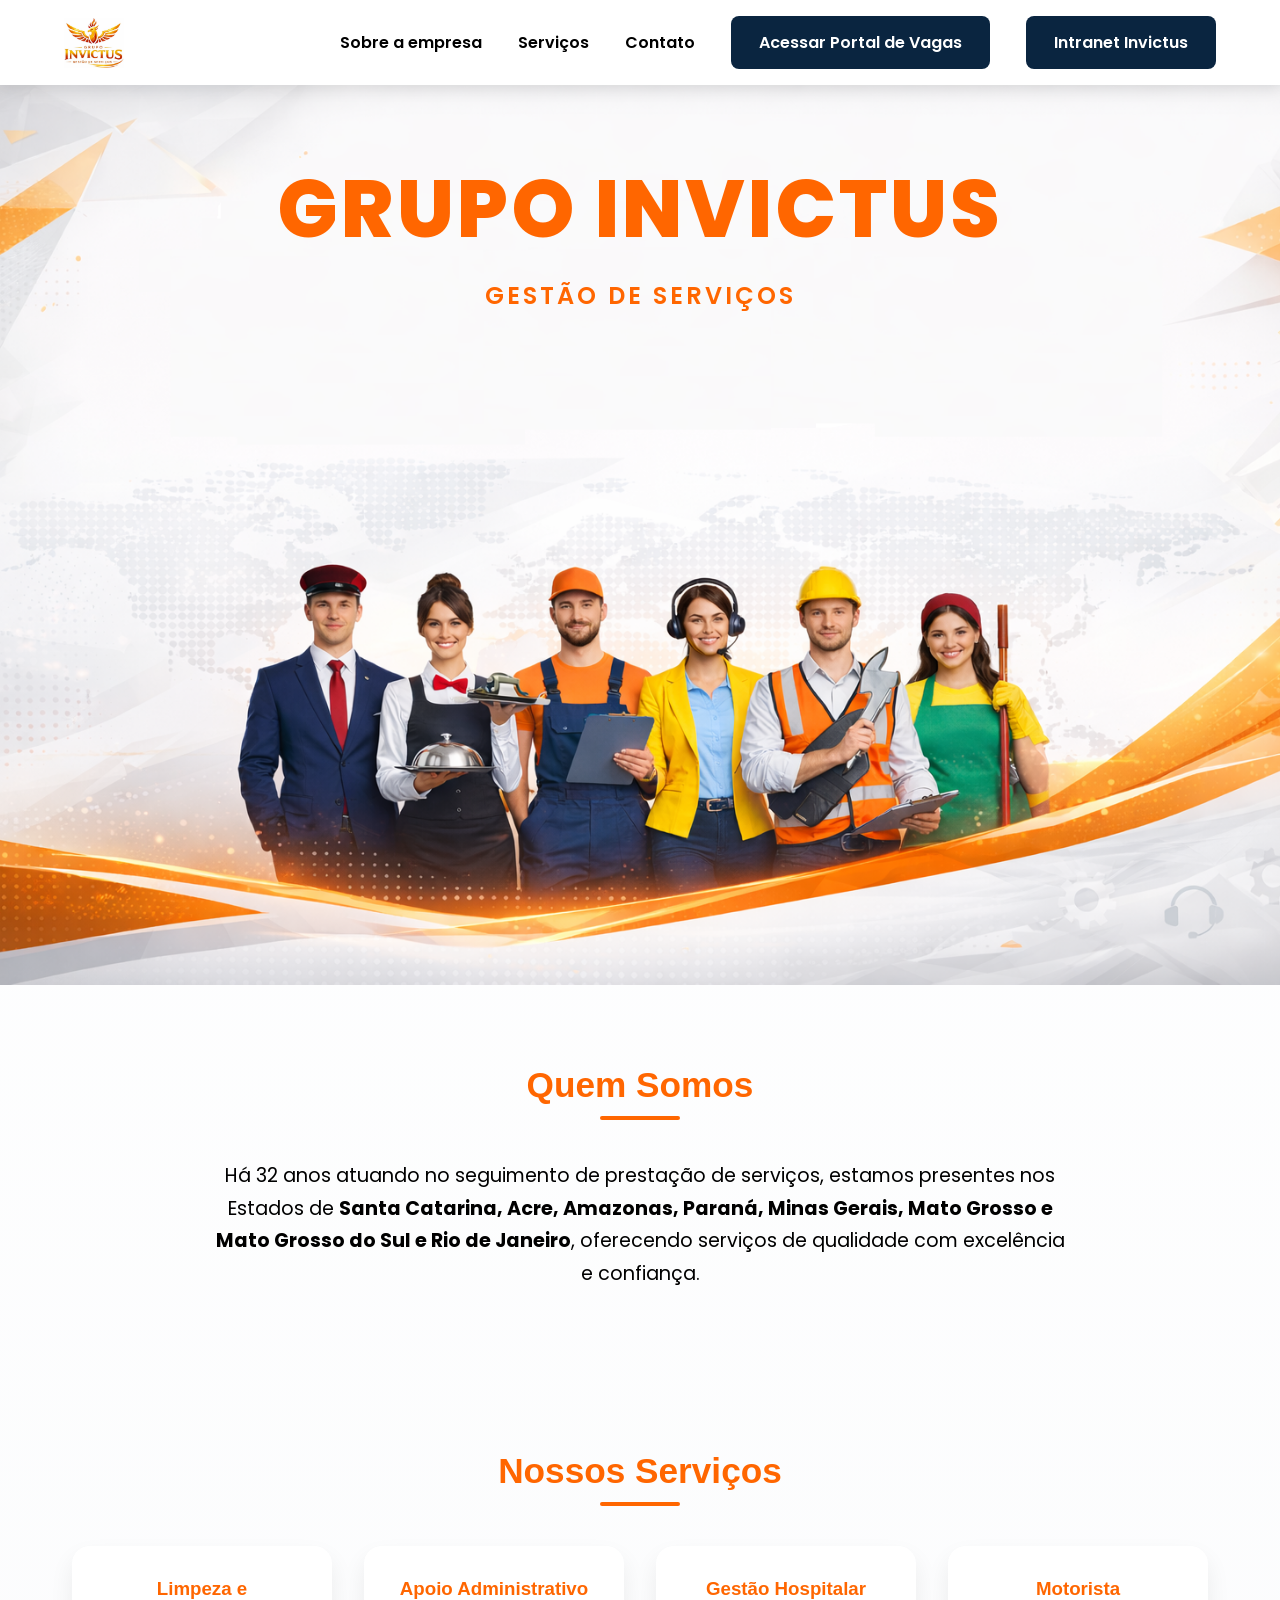
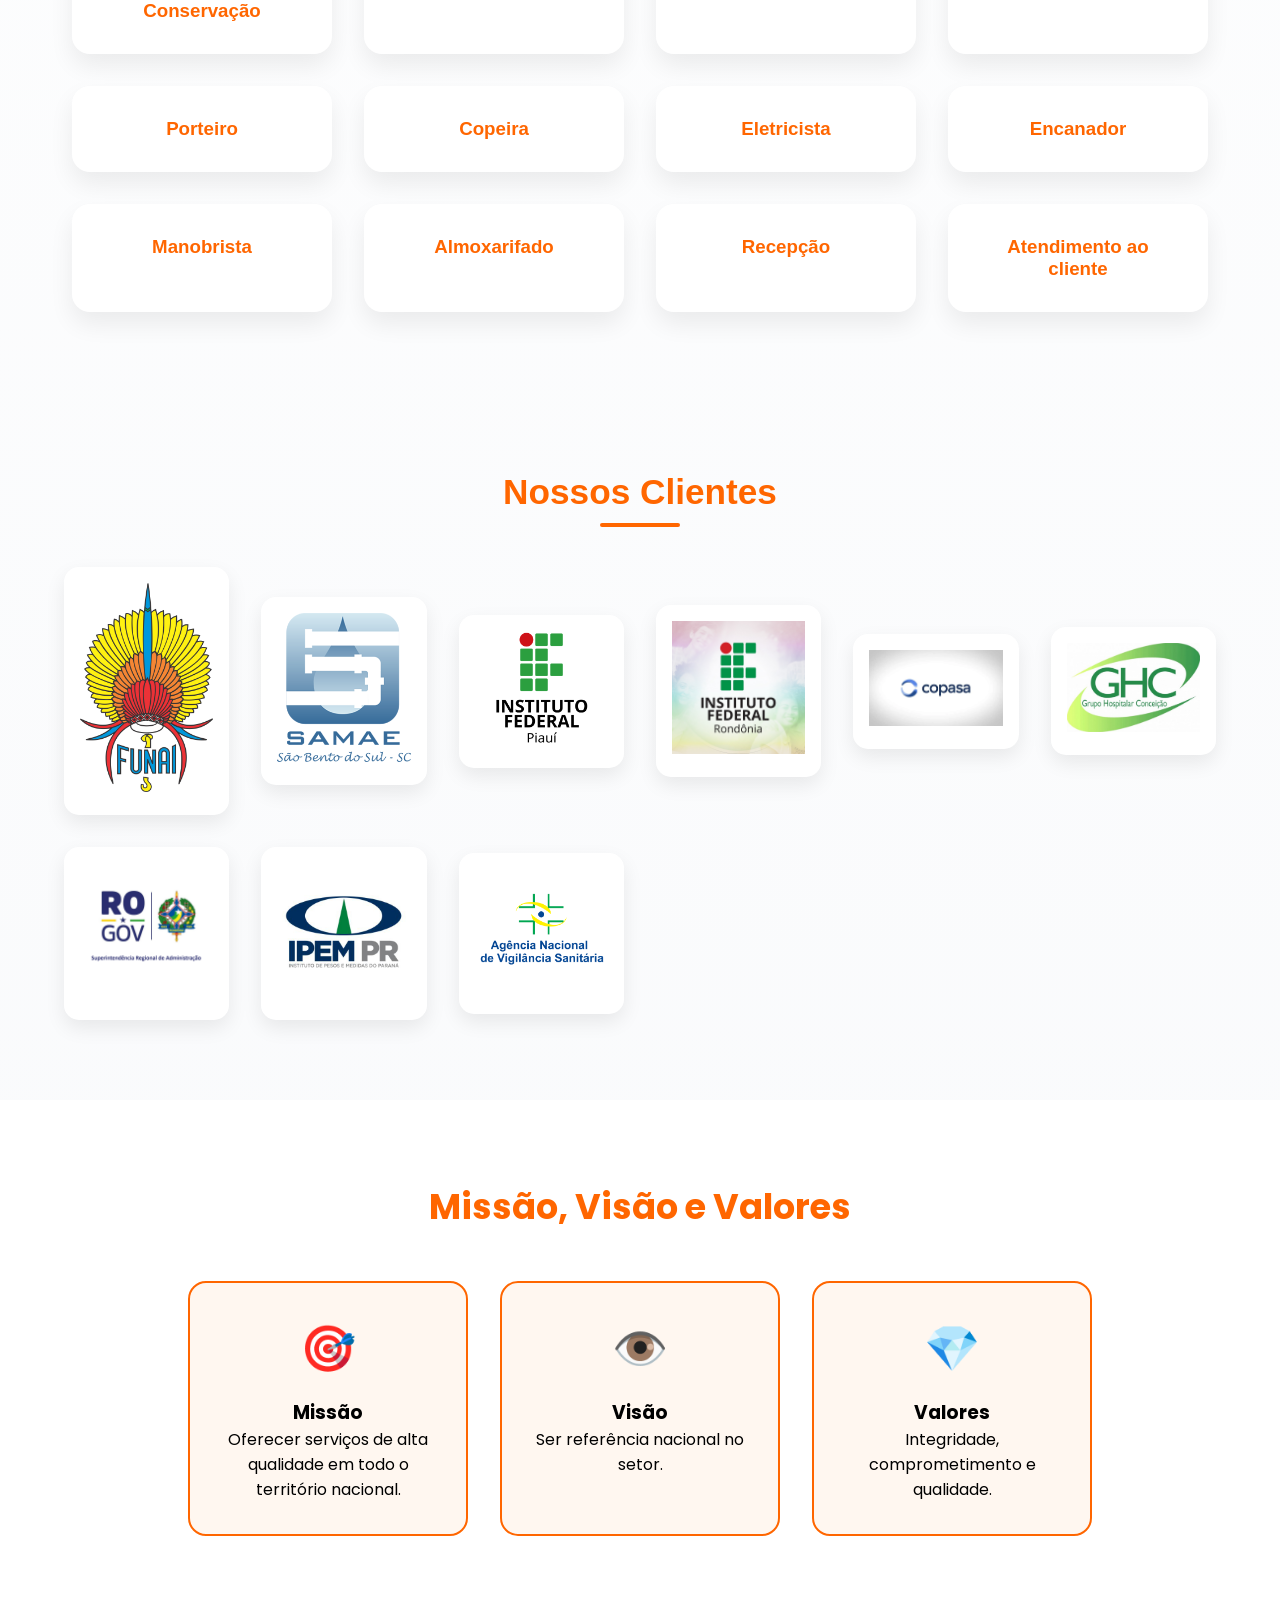
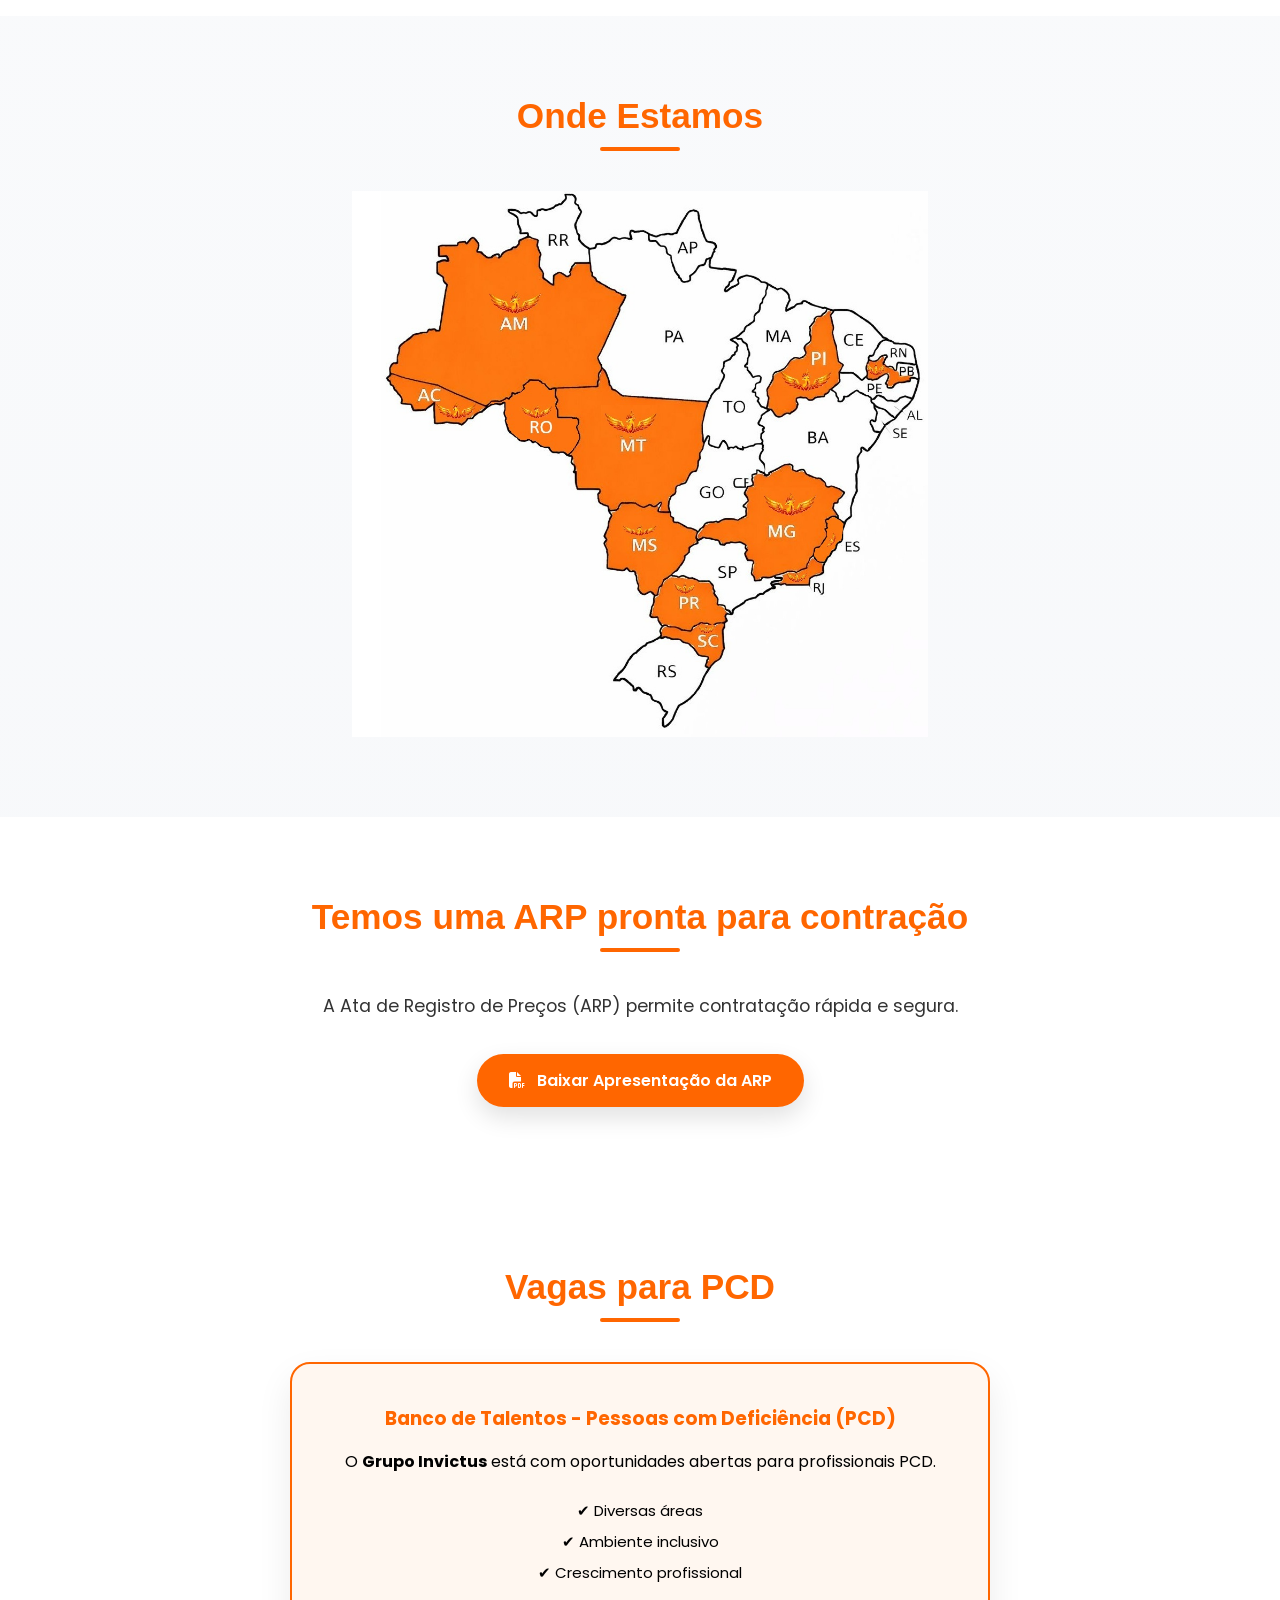
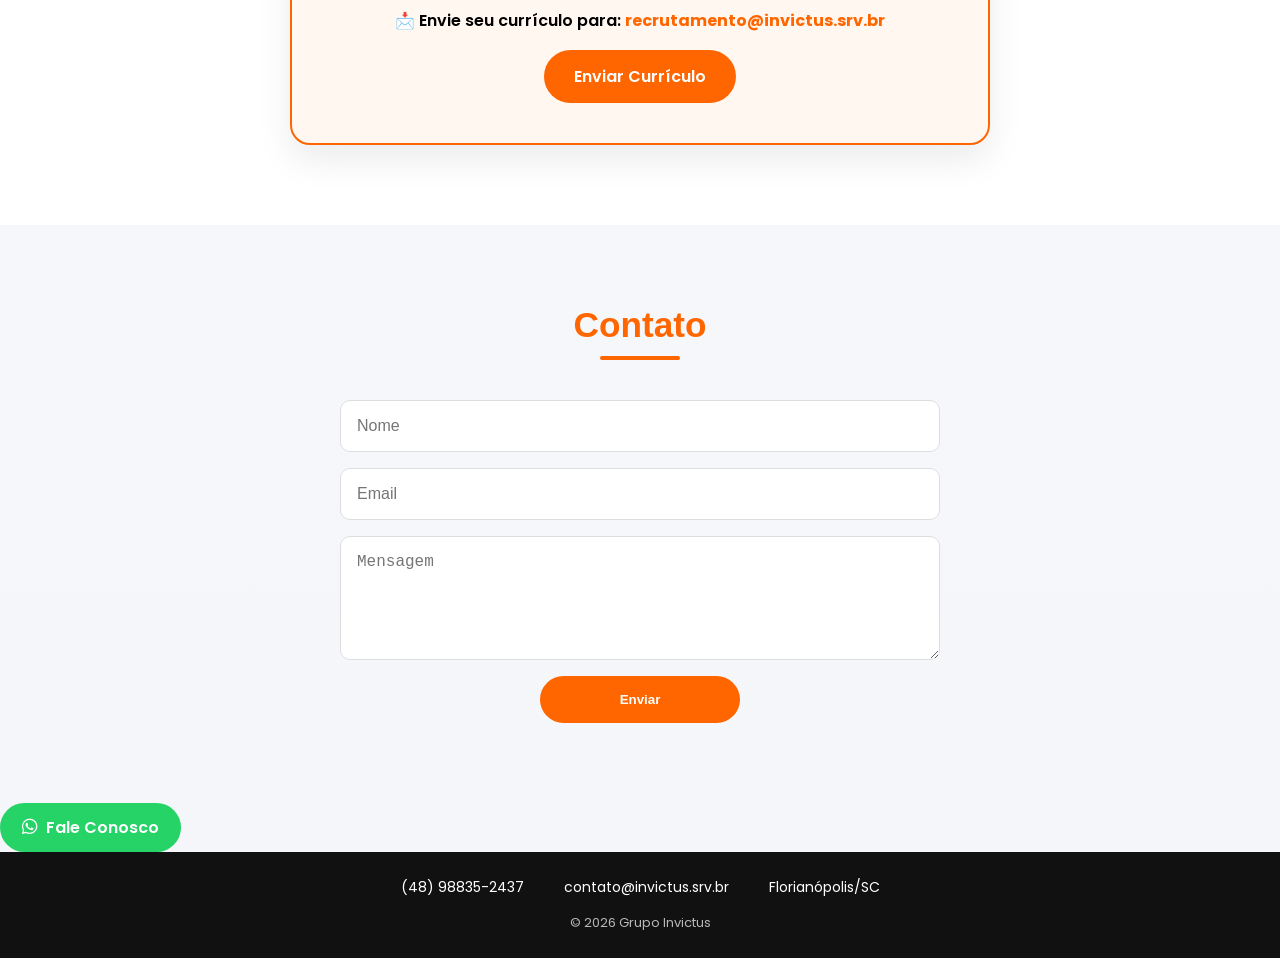
<file: index.html>
<!DOCTYPE html>
<html lang="pt-BR">
<head>
  <meta charset="UTF-8">
  <meta name="viewport" content="width=device-width, initial-scale=1.0">
  <title>Grupo Invictus - Serviços Profissionais</title>
  <link rel="icon" type="image/png" href="imagens/icone.png">
  <link rel="stylesheet" href="https://cdnjs.cloudflare.com/ajax/libs/font-awesome/6.5.0/css/all.min.css">

  <link href="https://fonts.googleapis.com/css2?family=Inter:wght@600;700&display=swap" rel="stylesheet">
  <link href="https://fonts.googleapis.com/css2?family=Poppins:wght@400;600;700&display=swap" rel="stylesheet">

  <!-- CSS -->
  <link rel="stylesheet" href="style.css">
</head>

<body>

<!-- HEADER -->
<header>
  <img src="imagens/logo.png" alt="Logo Grupo Invictus">
  <nav>
    <a href="#Sobre-a-empresa">Sobre a empresa</a>
    <a href="#servicos">Serviços</a>
    <a href="#contato">Contato</a>
    <a href="vagas/index.html" class="btn-vagas">
  Acessar Portal de Vagas
</a>
    <a href="intranet.html" class="btn-vagas">
  Intranet Invictus
</a>
  </nav>
</header>

<section class="hero">
  <h1>Grupo Invictus</h1>
  <h3>Gestão de Serviços</h3>
</section>

<!-- Quem Somos -->
<section class="about fade-in" id="quem-somos">
  <h2 class="section-title">Quem Somos</h2>
  <p>
    Há 32 anos atuando no seguimento de prestação de serviços, estamos presentes nos Estados de 
    <strong>Santa Catarina, Acre, Amazonas, Paraná, Minas Gerais, Mato Grosso e Mato Grosso do Sul e Rio de Janeiro</strong>, 
    oferecendo serviços de qualidade com excelência e confiança.
  </p>
</section>

<!-- Serviços -->
<section class="services fade-in" id="servicos">
  <h2 class="section-title">Nossos Serviços</h2>
  <div class="services-grid">
    <div class="service-card"><h3>Limpeza e Conservação</h3></div>
    <div class="service-card"><h3>Apoio Administrativo</h3></div>
    <div class="service-card"><h3>Gestão Hospitalar</h3></div>
    <div class="service-card"><h3>Motorista</h3></div>
    <div class="service-card"><h3>Porteiro</h3></div>
    <div class="service-card"><h3>Copeira</h3></div>
    <div class="service-card"><h3>Eletricista</h3></div>
    <div class="service-card"><h3>Encanador</h3></div>
    <div class="service-card"><h3>Manobrista</h3></div>
    <div class="service-card"><h3>Almoxarifado</h3></div>
    <div class="service-card"><h3>Recepção</h3></div>
    <div class="service-card"><h3>Atendimento ao cliente</h3></div>
  </div>
</section>

<!-- Clientes -->
<section class="clients fade-in" id="clientes">
  <h2 class="section-title">Nossos Clientes</h2>
  <div class="clients-grid">
    <div class="client-card"><img src="imagens/cliente1.png" alt="Cliente 1"></div>
    <div class="client-card"><img src="imagens/cliente2.png" alt="Cliente 2"></div>
    <div class="client-card"><img src="imagens/cliente3.png" alt="Cliente 3"></div>
    <div class="client-card"><img src="imagens/cliente4.png" alt="Cliente 4"></div>
    <div class="client-card"><img src="imagens/cliente5.png" alt="Cliente 5"></div>
    <div class="client-card"><img src="imagens/cliente6.png" alt="Cliente 6"></div>
    <div class="client-card"><img src="imagens/cliente7.png" alt="Cliente 7"></div>
    <div class="client-card"><img src="imagens/cliente8.png" alt="Cliente 8"></div>
    <div class="client-card"><img src="imagens/cliente9.png" alt="Cliente 9"></div>
  </div>
</section>

<!-- Missão -->
<section class="company-values">
  <div class="container">
    <h2>Missão, Visão e Valores</h2>
    <div class="cards">
      <div class="card">
        <div class="icon">🎯</div>
        <h3>Missão</h3>
        <p>Oferecer serviços de alta qualidade em todo o território nacional.</p>
      </div>
      <div class="card">
        <div class="icon">👁️</div>
        <h3>Visão</h3>
        <p>Ser referência nacional no setor.</p>
      </div>
      <div class="card">
        <div class="icon">💎</div>
        <h3>Valores</h3>
        <p>Integridade, comprometimento e qualidade.</p>
      </div>
    </div>
  </div>
</section>

<!-- Onde Estamos -->
<section class="about fade-in" id="onde-estamos">
  <h2 class="section-title">Onde Estamos</h2>

  <img 
    src="imagens/mapa.png"
    alt="Mapa do Brasil"
    style="width: 50%; height: auto; display: block; margin: auto;"
  >
</section>

<!-- ARP -->
<section class="arp-section">
  <h2 class="section-title">Temos uma ARP pronta para contração</h2>

  <p class="arp-text">
    A Ata de Registro de Preços (ARP) permite contratação rápida e segura.
  </p>

  <a href="arquivos/apresentacao.pdf" download class="btn-download">
    <i class="fa-solid fa-file-pdf"></i> Baixar Apresentação da ARP
  </a>
</section>

<!-- VAGA PCD -->
<section class="vaga-pcd fade-in" id="trabalhe-conosco">
  <h2 class="section-title">Vagas para PCD</h2>

  <div class="vaga-card">
    <h3>Banco de Talentos - Pessoas com Deficiência (PCD)</h3>

    <p>
      O <strong>Grupo Invictus</strong> está com oportunidades abertas para profissionais PCD.
    </p>

    <ul>
      <li>✔ Diversas áreas</li>
      <li>✔ Ambiente inclusivo</li>
      <li>✔ Crescimento profissional</li>
    </ul>

    <p class="email-envio">
      📩 Envie seu currículo para:
      <a href="mailto:recrutamento@invictus.srv.br">
        recrutamento@invictus.srv.br
      </a>
    </p>

    <a href="mailto:recrutamento@invictus.srv.br" class="btn-vaga">
      Enviar Currículo
    </a>
  </div>
</section>

<!-- CONTATO -->
<section class="contact fade-in" id="contato">
  <h2 class="section-title">Contato</h2>
  <form>
    <input type="text" placeholder="Nome" required>
    <input type="email" placeholder="Email" required>
    <textarea rows="5" placeholder="Mensagem" required></textarea>
    <button type="submit">Enviar</button>
  </form>
</section>

<a href="https://wa.me/5548988352437" class="whatsapp-btn" target="_blank">
  <i class="fa-brands fa-whatsapp"></i> Fale Conosco
</a>

<!-- RODAPÉ -->
<footer class="rodape">
  <div class="rodape-conteudo">
    <div class="rodape-item">(48) 98835-2437</div>
    <div class="rodape-item">contato@invictus.srv.br</div>
    <div class="rodape-item">Florianópolis/SC</div>
  </div>

  <div class="rodape-copy">
    &copy; 2026 Grupo Invictus
  </div>
</footer>

<!-- SCRIPT -->
<script>
  const faders = document.querySelectorAll('.fade-in');

  const appearOnScroll = new IntersectionObserver(function(entries, observer) {
    entries.forEach(entry => {
      if (!entry.isIntersecting) return;
      entry.target.classList.add('show');
      observer.unobserve(entry.target);
    });
  }, { threshold: 0.3 });

  faders.forEach(fader => {
    appearOnScroll.observe(fader);
  });
</script>

<div class="capa"></div>

</body>
</html>
</file>
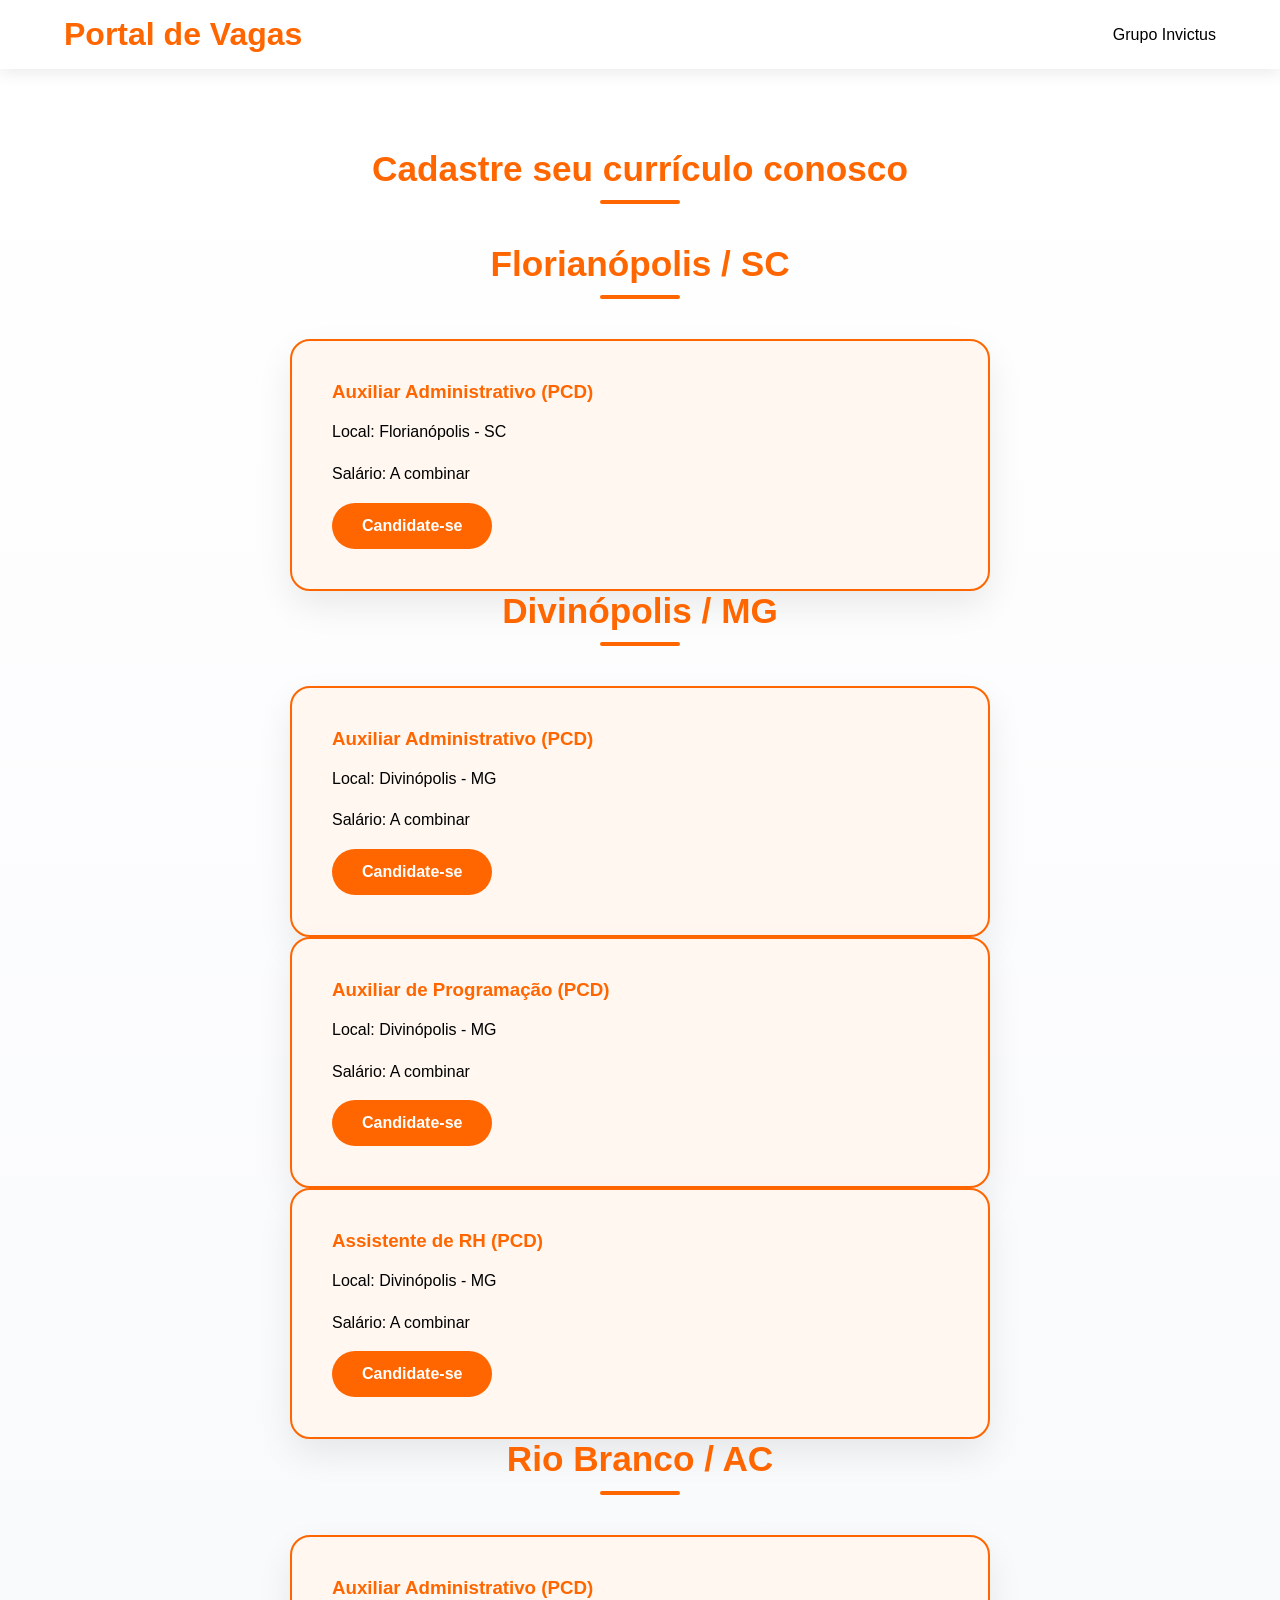
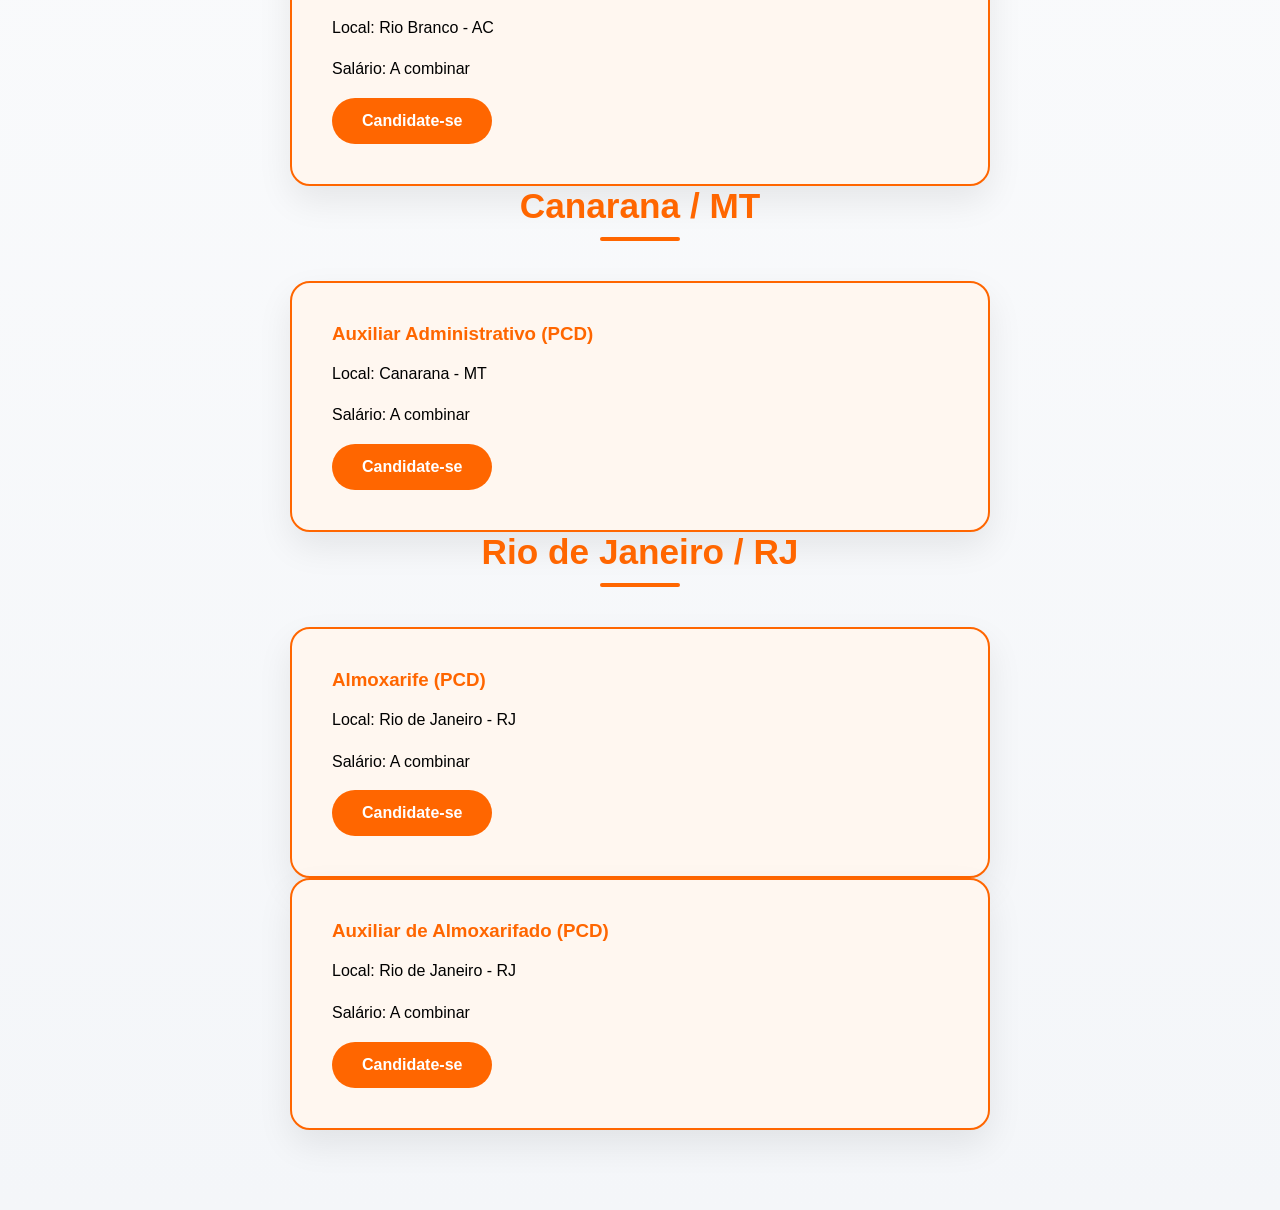
<file: vagas/index.html>
<!DOCTYPE html>
<html lang="pt-BR">
<head>
  <meta charset="UTF-8">
  <title>Portal de Vagas - Grupo Invictus</title>
  <link rel="stylesheet" href="../style.css">
</head>
<body>

<header>
  <h1 style="color:#ff6600;">Portal de Vagas</h1>
  <p>Grupo Invictus</p>
</header>

<section class="vagas">

  <h2 class="section-title">Cadastre seu currículo conosco</h2>

  <!-- FLORIANÓPOLIS -->
  <h3 class="section-title">Florianópolis / SC</h3>

  <div class="vaga-card">
    <h3>Auxiliar Administrativo (PCD)</h3>
    <p>Local: Florianópolis - SC</p>
    <p>Salário: A combinar</p>
    <a href="mailto:recrutamento@invictus.srv.br" class="btn-vaga">Candidate-se</a>
  </div>

  <!-- DIVINÓPOLIS -->
  <h3 class="section-title">Divinópolis / MG</h3>

  <div class="vaga-card">
    <h3>Auxiliar Administrativo (PCD)</h3>
    <p>Local: Divinópolis - MG</p>
    <p>Salário: A combinar</p>
    <a href="#" class="btn-vaga">Candidate-se</a>
  </div>

  <div class="vaga-card">
    <h3>Auxiliar de Programação (PCD)</h3>
    <p>Local: Divinópolis - MG</p>
    <p>Salário: A combinar</p>
    <a href="#" class="btn-vaga">Candidate-se</a>
  </div>

  <div class="vaga-card">
    <h3>Assistente de RH (PCD)</h3>
    <p>Local: Divinópolis - MG</p>
    <p>Salário: A combinar</p>
    <a href="#" class="btn-vaga">Candidate-se</a>
  </div>

  <!-- RIO BRANCO -->
  <h3 class="section-title">Rio Branco / AC</h3>

  <div class="vaga-card">
    <h3>Auxiliar Administrativo (PCD)</h3>
    <p>Local: Rio Branco - AC</p>
    <p>Salário: A combinar</p>
    <a href="#" class="btn-vaga">Candidate-se</a>
  </div>

  <!-- CANARANA -->
  <h3 class="section-title">Canarana / MT</h3>

  <div class="vaga-card">
    <h3>Auxiliar Administrativo (PCD)</h3>
    <p>Local: Canarana - MT</p>
    <p>Salário: A combinar</p>
    <a href="#" class="btn-vaga">Candidate-se</a>
  </div>

  <!-- RIO DE JANEIRO -->
  <h3 class="section-title">Rio de Janeiro / RJ</h3>

  <div class="vaga-card">
    <h3>Almoxarife (PCD)</h3>
    <p>Local: Rio de Janeiro - RJ</p>
    <p>Salário: A combinar</p>
    <a href="#" class="btn-vaga">Candidate-se</a>
  </div>

  <div class="vaga-card">
    <h3>Auxiliar de Almoxarifado (PCD)</h3>
    <p>Local: Rio de Janeiro - RJ</p>
    <p>Salário: A combinar</p>
    <a href="#" class="btn-vaga">Candidate-se</a>
  </div>

</section>

</body>
</html>
</file>
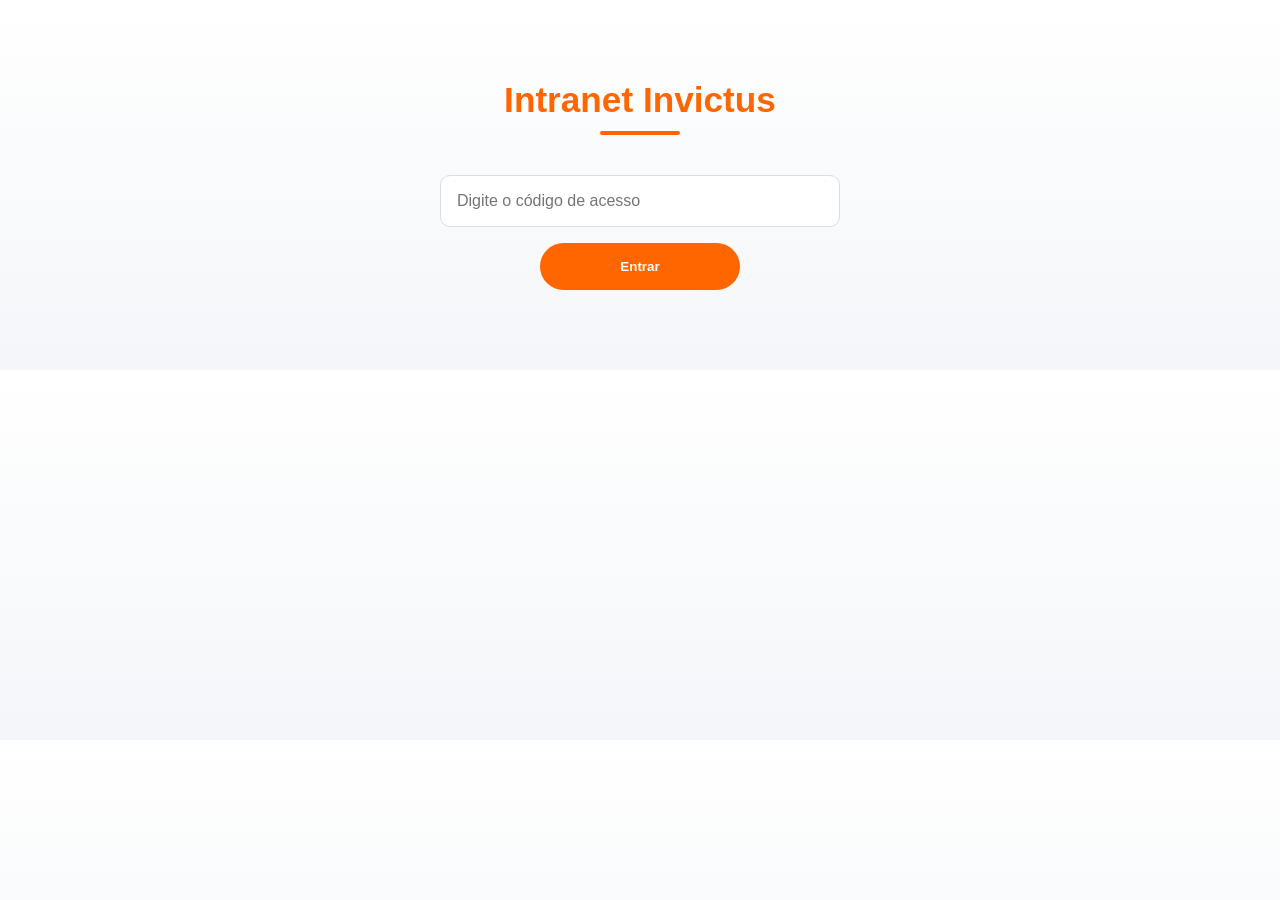
<file: intranet.html>
<!DOCTYPE html>
<html lang="pt-BR">
<head>
  <meta charset="UTF-8">
  <title>Intranet Invictus</title>
  <link rel="stylesheet" href="style.css">
</head>

<body>

<section class="contact">
  <h2 class="section-title">Intranet Invictus</h2>

  <div style="max-width:400px; margin:auto;">
    <input type="password" id="codigo" placeholder="Digite o código de acesso">

    <button onclick="verificar()">Entrar</button>
  </div>
</section>

<script>
function verificar() {
  const codigo = document.getElementById("codigo").value;

  if (codigo === "Rdn2026") {
    localStorage.setItem("acesso", "ok");
    window.location.href = "painel.html";
  } else {
    alert("Código incorreto");
  }
}
</script>

</body>
</html>
</file>
<file: style.css>
/* ============================= */
/* RESET */
/* ============================= */

* {
  margin: 0;
  padding: 0;
  box-sizing: border-box;
}

body {
  font-family: 'Poppins', sans-serif;
  background: linear-gradient(to bottom, #ffffff, #f4f6f9);
  color: #000000;
}

a {
  text-decoration: none;
  color: inherit;
}

/* ============================= */
/* HEADER */
/* ============================= */

header {
  position: sticky;
  top: 0;
  width: 100%;
  background: rgba(255,255,255,0.95);
  display: flex;
  justify-content: space-between;
  align-items: center;
  padding: 1rem 5%;
  box-shadow: 0 4px 15px rgba(0,0,0,0.08);
  z-index: 1000;
}

header img {
  height: 50px;
}

nav a {
  margin-left: 2rem;
  font-weight: 600;
  position: relative;
  transition: 0.3s;
}

nav a::after {
  content: '';
  position: absolute;
  width: 0;
  height: 2px;
  bottom: -4px;
  left: 0;
  background: #ff6600;
  transition: 0.3s;
}

nav a:hover::after {
  width: 100%;
}

/* ============================= */
/* HERO */
/* ============================= */

.hero {
  background-image: url("imagens/aguia.png");
  background-size: cover;
  background-position: center;
  background-repeat: no-repeat;

  height: 100vh;
  padding-top: 80px;
  text-align: center;
  color: rgb(211, 26, 26);
}

.hero h1 {
  font-family: 'Poppins', sans-serif;
  font-size: 5rem;
  font-weight: 800;
  color: #ff6600;
  letter-spacing: 3px;
  text-transform: uppercase;
  line-height: 1.1;
  margin-bottom: 30px;

  opacity: 0;
  transform: translateY(-40px);
  animation: fadeUp 2.5s ease-out forwards;
}

@keyframes fadeUp {
  to {
    opacity: 1;
    transform: translateY(0);
  }
}

.hero h2 {
  font-size: 2.2rem;
  color: #ff6600;
  letter-spacing: 5px;
  text-transform: uppercase;
}

.hero h3 {
  font-family: 'Poppins', sans-serif;
  font-size: 1.5rem;
  font-weight: 600;
  color: #ff6600;
  letter-spacing: 3px;
  text-transform: uppercase;
  line-height: 1.1;
  margin-bottom: 30px;

  opacity: 0;
  filter: blur(10px);
  animation: blurReveal 1.5s ease-out forwards;
}

@keyframes blurReveal {
  to {
    opacity: 1;
    filter: blur(0);
  }
}

/* ============================= */
/* SEÇÕES GERAIS */
/* ============================= */

section {
  padding: 5rem 5%;
}

.section-title {
  font-family: 'Montserrat', sans-serif;
  font-size: 2.2rem;
  text-align: center;
  margin-bottom: 2.5rem;
  color: #ff6600;
  position: relative;
}

.section-title::after {
  content: '';
  display: block;
  width: 80px;
  height: 4px;
  background: #ff6600;
  margin: 0.7rem auto 0;
  border-radius: 5px;
}

/* ============================= */
/* QUEM SOMOS */
/* ============================= */

.about p {
  max-width: 850px;
  margin: auto;
  font-size: 1.2rem;
  line-height: 1.7;
  text-align: center;
}

/* ============================= */
/* SERVIÇOS */
/* ============================= */

.services-grid {
  display: flex;
  flex-wrap: wrap;
  justify-content: center;
  gap: 2rem;
}

.service-card {
  width: 260px;
  padding: 2rem;
  border-radius: 18px;
  background: #fff;
  text-align: center;
  box-shadow: 0 12px 25px rgba(0,0,0,0.07);
  transition: 0.3s;
  cursor: pointer;
}

.service-card:hover {
  transform: translateY(-10px);
  box-shadow: 0 20px 35px rgba(0,0,0,0.12);
}

.service-card h3 {
  font-family: 'Montserrat', sans-serif;
  color: #ff6600;
}

/* ============================= */
/* CLIENTES */
/* ============================= */

.clients-grid {
  display: grid;
  grid-template-columns: repeat(auto-fit, minmax(160px, 1fr));
  gap: 2rem;
  align-items: center;
  justify-items: center;
}

.client-card {
  padding: 1rem;
  background: #fff;
  border-radius: 15px;
  box-shadow: 0 8px 20px rgba(0,0,0,0.08);
  transition: 0.3s;
}

.client-card:hover {
  transform: translateY(-8px);
  box-shadow: 0 15px 30px rgba(0,0,0,0.15);
}

.client-card img {
  max-width: 100%;
  height: auto;
}

/* ============================= */
/* MISSÃO VISÃO VALORES */
/* ============================= */

.company-values {
  background: #ffffff;
  text-align: center;
}

.company-values h2 {
  font-size: 2.2rem;
  margin-bottom: 3rem;
  color: #ff6600;
}

.company-values .cards {
  display: flex;
  flex-wrap: wrap;
  justify-content: center;
  gap: 2rem;
}

.company-values .card {
  width: 280px;
  padding: 2rem;
  border-radius: 18px;
  background: #fff7f0;
  border: 2px solid #ff6600;
  transition: 0.3s;
}

.company-values .card:hover {
  transform: translateY(-10px);
  box-shadow: 0 15px 30px rgba(0,0,0,0.1);
}

.company-values .icon {
  font-size: 45px;
  margin-bottom: 15px;
}

/* ============================= */
/* MAPA */
/* ============================= */

.mapa-container img {
  width: 100%;
  height: auto;
  display: block;
}

/* ============================= */
/* CONTATO */
/* ============================= */

.contact {
  text-align: center;
}

.contact form {
  max-width: 600px;
  margin: 0 auto;
  display: flex;
  flex-direction: column;
  align-items: stretch; /* força largura total */
}

.contact input,
.contact textarea {
  width: 100%; /* garante alinhamento */
  padding: 1rem;
  margin-bottom: 1rem;
  border-radius: 10px;
  border: 1px solid #ddd;
  transition: 0.3s;
  font-size: 16px;
}

.contact textarea {
  resize: vertical; /* impede distorção lateral */
}

.contact input:focus,
.contact textarea:focus {
  border-color: #ff6600;
  outline: none;
}

.contact button {
  align-self: center; /* centraliza botão */
  width: 200px;
  padding: 1rem;
  border: none;
  border-radius: 50px;
  background: #ff6600;
  color: #fff;
  font-weight: 600;
  cursor: pointer;
  transition: 0.3s;
}

.contact button:hover {
  background: #ff8c42;
  transform: translateY(-3px);
}

.whatsapp-float {
  position: fixed;
  bottom: 30px;
  right: 30px;
  width: 65px;
  height: 65px;
  background-color: #25D366;
  border-radius: 50%;
  display: flex;
  align-items: center;
  justify-content: center;
  box-shadow: 0 8px 25px rgba(0, 0, 0, 0.3);
  transition: transform 0.3s ease;
  z-index: 1000;
  animation: pulse 2s infinite;
}

.whatsapp-float:hover {
  transform: scale(1.1);
}

@keyframes pulse {
  0% {
    box-shadow: 0 0 0 0 rgba(37, 211, 102, 0.7);
  }
  70% {
    box-shadow: 0 0 0 20px rgba(37, 211, 102, 0);
  }
  100% {
    box-shadow: 0 0 0 0 rgba(37, 211, 102, 0);
  }
}

.whatsapp-btn {
  display: inline-flex;
  align-items: center;
  gap: 8px;
  padding: 12px 22px;
  background: #25D366;
  color: #fff;
  border-radius: 50px;
  text-decoration: none;
  font-weight: 600;
  transition: 0.3s;
}

.whatsapp-btn i {
  font-size: 18px;
}

.whatsapp-btn:hover {
  background: #1ebe5d;
  transform: translateY(-3px);
}

/* ============================= */
/* FOOTER */
/* ============================= */

footer {
  background: #111;
  color: #fff;
  text-align: center;
  padding: 2rem;
}

/* ============================= */
/* ANIMAÇÃO SCROLL */
/* ============================= */

.fade-in {
  opacity: 0;
  transform: translateY(60px);
  transition: all 0.9s ease;
}

.fade-in.show {
  opacity: 1;
  transform: translateY(0);
}

/* ============================= */
/* RESPONSIVO */
/* ============================= */

@media (max-width: 768px) {

  .hero h1 {
    font-size: 3rem;
  }

  .hero h2 {
    font-size: 1.5rem;
  }

  .services-grid {
    flex-direction: column;
    align-items: center;
  }

  .company-values .cards {
    flex-direction: column;
    align-items: center;
  }
}

.rodape {
  background-color: #111;
  color: white;
  padding: 25px 20px;
}

.rodape-conteudo {
  display: flex;
  justify-content: center;
  align-items: center;
  gap: 40px;
  flex-wrap: wrap;
  margin-bottom: 15px;
}

.rodape-item {
  display: flex;
  align-items: center;
  gap: 8px;
  font-size: 14px;
}

.rodape-item i {
  color: #ff8c42;
  font-size: 16px;
}

.rodape-copy {
  text-align: center;
  font-size: 13px;
  opacity: 0.7;
}

/* ============================= */
/* SEÇÃO ARP */
/* ============================= */

.arp-section {
  text-align: center;
  padding: 5rem 5%;
  background: #ffffff;
}

.arp-text {
  max-width: 800px;
  margin: 0 auto 2rem auto;
  font-size: 1.1rem;
  line-height: 1.7;
  color: #333;
}

.btn-download {
  display: inline-block;
  padding: 14px 32px;
  background: #ff6600;
  color: #fff;
  font-weight: 600;
  border-radius: 50px;
  text-decoration: none;
  transition: all 0.3s ease;
  box-shadow: 0 10px 25px rgba(0,0,0,0.12);
}

.btn-download:hover {
  background: #ff8c42;
  transform: translateY(-5px);
  box-shadow: 0 15px 30px rgba(0,0,0,0.18);
}

.btn-download i {
  margin-right: 8px;
}
html, body {
  margin: 0;
  padding: 0;
}

footer {
  margin: 0;
}

/* ============================= */
/* VAGA PCD */
/* ============================= */

.vaga-pcd {
  text-align: center;
  background: #fff;
}

.vaga-card {
  max-width: 700px;
  margin: 0 auto;
  padding: 2.5rem;
  border-radius: 20px;
  background: #fff7f0;
  border: 2px solid #ff6600;
  box-shadow: 0 15px 35px rgba(0,0,0,0.08);
  transition: 0.3s;
}

.vaga-card:hover {
  transform: translateY(-8px);
  box-shadow: 0 20px 45px rgba(0,0,0,0.12);
}

.vaga-card h3 {
  color: #ff6600;
  margin-bottom: 1rem;
}

.vaga-card p {
  margin-bottom: 1rem;
  line-height: 1.6;
}

.vaga-card ul {
  list-style: none;
  margin: 1.5rem 0;
  padding: 0;
}

.vaga-card ul li {
  margin-bottom: 0.5rem;
  font-size: 15px;
}

.email-envio {
  font-weight: 600;
  margin: 1.5rem 0;
}

.email-envio a {
  color: #ff6600;
  font-weight: bold;
}

.btn-vaga {
  display: inline-block;
  padding: 14px 30px;
  background: #ff6600;
  color: #fff;
  border-radius: 50px;
  font-weight: 600;
  text-decoration: none;
  transition: 0.3s;
}

.btn-vaga:hover {
  background: #ff8c42;
  transform: translateY(-3px);
}

.btn-vagas {
  display: inline-block;
  background: #0a2540;
  color: #ffffff;
  padding: 14px 28px;
  border-radius: 8px;
  font-weight: 600;
  transition: 0.3s;
}

.btn-vagas:hover {
  background: #163a63;
  transform: translateY(-2px);
}

.tabela-wrapper {
  overflow-x: auto;
  border-radius: 15px;
}

.tabela-backlog {
  width: 100%;
  border-collapse: collapse;
  font-size: 14px;
  background: #ffffff;
  border-radius: 15px;
  overflow: hidden;
}

/* CABEÇALHO */
.tabela-backlog thead {
  background: linear-gradient(135deg, #ff6600, #ff8533);
  color: white;
}

.tabela-backlog th {
  padding: 14px;
  text-align: left;
  font-weight: 600;
}

/* LINHAS */
.tabela-backlog td {
  padding: 12px 14px;
  border-bottom: 1px solid #eee;
}

/* ZEBRA */
.tabela-backlog tbody tr:nth-child(even) {
  background: #f8f9fb;
}

/* HOVER */
.tabela-backlog tbody tr:hover {
  background: #fff3e6;
  transition: 0.2s;
}

/* VALORES */
.tabela-backlog td:nth-child(2),
.tabela-backlog td:nth-child(3) {
  font-weight: 600;
  color: #333;
}

/* RODAPÉ */
.tabela-backlog tfoot {
  background: #f1f3f5;
  font-weight: bold;
}

.tabela-backlog tfoot td {
  padding: 14px;
  border-top: 2px solid #ddd;
}
.tabela-backlog th:nth-child(2),
.tabela-backlog td:nth-child(2) {
  text-align: center;
}
</file>
